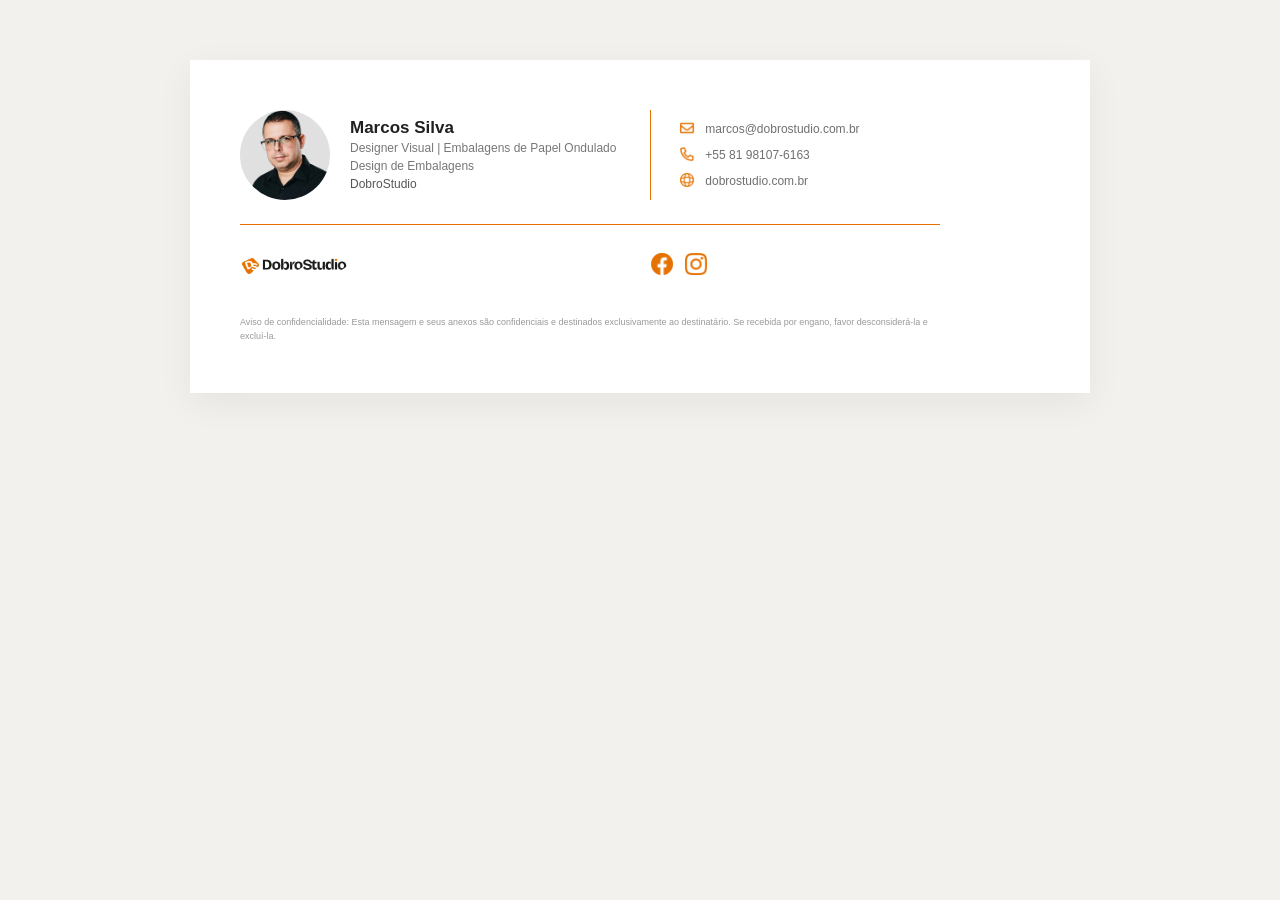
<file: index.html>
<!DOCTYPE html>
<html lang="pt-BR">
<head>
  <meta charset="UTF-8">
  <meta name="viewport" content="width=device-width, initial-scale=1.0">
  <title>Assinatura DobroStudio</title>
  <link rel="stylesheet" href="style.css">
</head>

<body>

  <div class="preview">

    <table class="signature" cellpadding="0" cellspacing="0" border="0">
      
      <!-- =========================
           BLOCO PRINCIPAL
      ========================== -->
      <tr>
        <td class="main-area">

          <table width="100%" cellpadding="0" cellspacing="0" border="0">
            <tr>

              <!-- FOTO -->
              <td class="photo-area" valign="middle">
                <img
                  src="assets/marcos-mail.png"
                  class="profile-photo"
                  width="90"
                  height="90"
                  alt="Marcos Silva"
                >
              </td>

              <!-- IDENTIDADE -->
              <td class="identity" valign="middle">

                <div class="name">
                  Marcos Silva
                </div>

                <div class="role">
                  Designer Visual | Embalagens de Papel Ondulado
                </div>

                <div class="role">
                  Design de Embalagens
                </div>

                <div class="brand">
                  DobroStudio
                </div>

              </td>

              <!-- DIVISOR -->
              <td class="divider-area" valign="middle">
                <div class="divider"></div>
              </td>

              <!-- CONTATOS -->
              <td class="contacts" valign="middle">

                <div class="contact">
                  <img src="assets/email.png" alt="">
                  <a href="mailto:marcos@dobrostudio.com.br">
                    marcos@dobrostudio.com.br
                  </a>
                </div>

                <div class="contact">
                  <img src="assets/telephone.png" alt="">
                  <a href="tel:+5581981076163">
                    +55 81 98107-6163
                  </a>
                </div>

                <div class="contact">
                  <img src="assets/site.png" alt="">
                  <a href="https://www.dobrostudio.com.br">
                    dobrostudio.com.br
                  </a>
                </div>

              </td>

            </tr>
          </table>

        </td>
      </tr>


      <!-- =========================
           LINHA DE SEPARAÇÃO
      ========================== -->
      <tr>
        <td class="separator">
          <div></div>
        </td>
      </tr>


     <!-- =========================
     RODAPÉ DA MARCA
========================== -->
<tr>
  <td class="brand-footer">

    <table width="100%" cellpadding="0" cellspacing="0" border="0">
      <tr>

        <!-- LOGO -->
        <td width="430" valign="middle">
          <a href="https://www.dobrostudio.com.br">
            <img
              src="assets/logo-dobro-mail.png"
              class="logo"
              width="108"
              alt="DobroStudio"
            >
          </a>
        </td>

        <!-- REDES SOCIAIS -->
        <td class="social-area" valign="middle">

          <a
            href="https://www.facebook.com/dobrostudiobr"
            class="social-link"
          >
            <img
              src="assets/facebook.png"
              class="social-icon"
              width="22"
              height="22"
              alt="Facebook"
            >
          </a>

          <a
            href="https://www.instagram.com/dobrostudiobr"
            class="social-link"
          >
            <img
              src="assets/instagram.png"
              class="social-icon"
              width="22"
              height="22"
              alt="Instagram"
            >
          </a>

        </td>

      </tr>
    </table>

  </td>
</tr>


      <!-- =========================
           AVISO DE CONFIDENCIALIDADE
      ========================== -->
      <tr>
        <td class="disclaimer">
          Aviso de confidencialidade: Esta mensagem e seus anexos são confidenciais
          e destinados exclusivamente ao destinatário. Se recebida por engano,
          favor desconsiderá-la e excluí-la.
        </td>
      </tr>

    </table>

  </div>

</body>
</html>
</file>
<file: style.css>
* {
  box-sizing: border-box;
}

body {
  margin: 0;
  padding: 60px;
  background: #f3f1ed;
  font-family: Arial, Helvetica, sans-serif;
  color: #333333;
}

/* =========================
   PREVIEW
========================= */

.preview {
  width: 100%;
  max-width: 900px;
  margin: 0 auto;
  padding: 50px;
  background: #ffffff;
  box-shadow: 0 10px 35px rgba(0, 0, 0, 0.06);
}

/* =========================
   ASSINATURA
========================= */

.signature {
  width: 700px;
  max-width: 100%;
  border-collapse: collapse;
  font-family: Arial, Helvetica, sans-serif;
}

/* =========================
   BLOCO PRINCIPAL
========================= */

.main-area {
  padding: 0 0 24px 0;
}

/* =========================
   FOTO
========================= */

.photo-area {
  width: 110px;
  padding-right: 20px;
}

.profile-photo {
  display: block;
  width: 90px;
  height: 90px;
  border-radius: 50%;
  object-fit: cover;
}

/* =========================
   IDENTIDADE
========================= */

.identity {
  width: 300px;
  padding-right: 28px;
}

.name {
  font-size: 17px;
  font-weight: 700;
  line-height: 22px;
  color: #202020;
}

.role {
  font-size: 12px;
  line-height: 18px;
  color: #777777;
}

.brand {
  font-size: 12px;
  line-height: 18px;
  color: #555555;
}

/* =========================
   DIVISOR LARANJA
========================= */

.divider-area {
  width: 1px;
  padding-right: 28px;
}

.divider {
  width: 1px;
  height: 90px;
  background: #E57200;
}

/* =========================
   CONTATOS
========================= */

.contacts {
  padding-left: 0;
  vertical-align: middle;
}

.contact {
  white-space: nowrap;
  margin-bottom: 8px;
  font-size: 12px;
  line-height: 18px;
}

.contact:last-child {
  margin-bottom: 0;
}

.contact img {
  display: inline-block;
  width: 16px;
  height: 16px;
  margin-right: 7px;
  vertical-align: -3px;
}

.contact a {
  color: #707070;
  text-decoration: none;
}

/* =========================
   LINHA HORIZONTAL
========================= */

.separator div {
  width: 100%;
  height: 1px;
  background: #E57200;
}

/* =========================
   RODAPÉ
========================= */

.brand-footer {
  padding-top: 28px;
  padding-bottom: 28px;
}

.logo {
  display: block;
  width: 108px;
  height: auto;
}

/* =========================
   REDES SOCIAIS
========================= */

.social-area {
  padding: 0;
  white-space: nowrap;
  vertical-align: middle;
  transform: translateX(-19px);
}

.social-link {
  display: inline-block;
  text-decoration: none;
  line-height: 0;
  margin: 0;
}

.social-link + .social-link {
  margin-left: 8px;
}

/* =========================
   CONFIDENCIALIDADE
========================= */

.disclaimer {
  padding-top: 8px;
  font-size: 9px;
  line-height: 14px;
  color: #999999;
  text-align: left;
}
</file>
